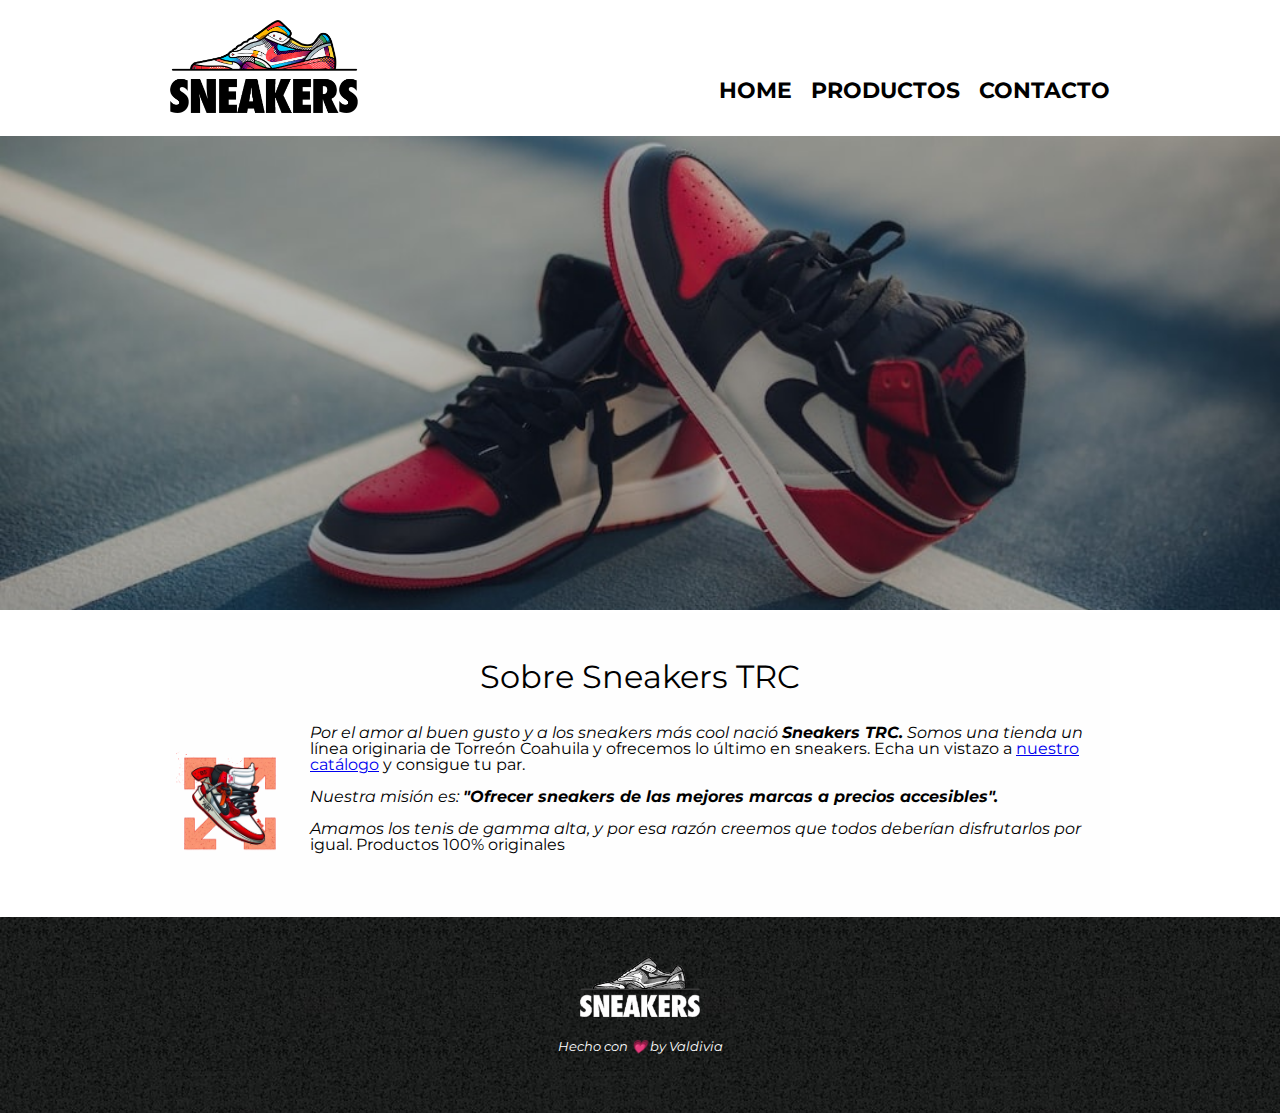
<file: index.html>
<!DOCTYPE html>
<html lang="es">
    <head>
        <meta charset = "utf-8">
        <meta name="viewport" content="width=device-width">
        <title>Sneakers TRC</title>
        <link rel="stylesheet" href="reset.css">
        <link rel="stylesheet" href="style.css">
        <link rel="preconnect" href="https://fonts.googleapis.com">
        <link rel="preconnect" href="https://fonts.gstatic.com" crossorigin>
        <link href="https://fonts.googleapis.com/css2?family=Montserrat:wght@300&display=swap" rel="stylesheet">
    </head>
    <body>
        <header>
            <div class="caja">
                <h1><img class="logo" src="imgs/descarga.png"></h1>
                <nav>
                    <ul>
                        <li><a href="./index.html">Home</a></li>
                        <li><a href="./productos.html">Productos</a></li>
                        <li><a href="./contacto.html">Contacto</a></li>
                    </ul>
                </nav>
            </div>
        </header>

        <img class="banner" src="imgs/banner.jpg">
        <main>
            <section class="principal">
                <h2 class="titulo-principal">Sobre Sneakers TRC</h2>
                <img class="utensilios" src="./imgs/side1.png" alt="Tenis nike">
                <p>Por el amor al buen gusto y a los sneakers más cool nació <strong>Sneakers TRC.</strong>  Somos una tienda un línea originaria de Torreón Coahuila y ofrecemos lo último en sneakers. Echa un vistazo a <a href="./productos.html">nuestro catálogo</a> y consigue tu par.</p> 
            
                <p id="mision"><em>Nuestra misión es: <strong>"Ofrecer sneakers de las mejores marcas a precios accesibles".</strong></em></p>
                
                <p>Amamos los tenis de gamma alta, y por esa razón creemos que todos deberían disfrutarlos por igual. Productos 100% originales</p>
            </section>
        </main>
        <footer>
            <img src="./imgs/logo-blanco.png">
            <p class="copyright">Hecho con 💗 by Valdivia</p>
        </footer>
        
    </body>
    
</html>
</file>
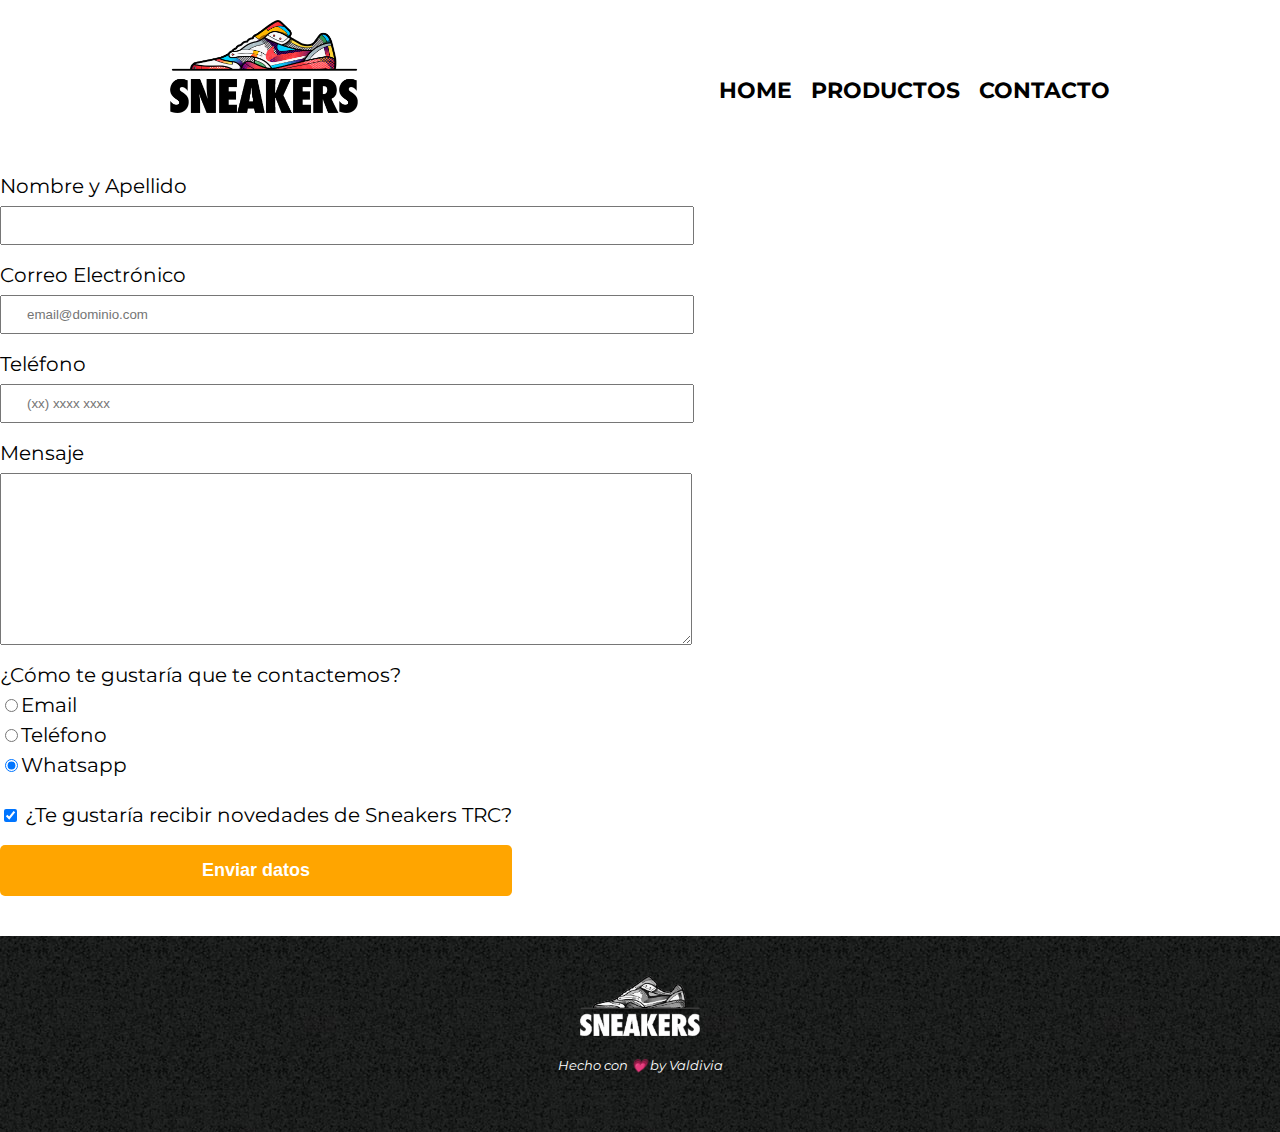
<file: contacto.html>
<!DOCTYPE html>
<html lang="es">
    <head>
        <meta charset="utf-8">
        <title>Contacto - Barbería Alura</title>
        <link rel="stylesheet" href="reset.css">
        <link rel="stylesheet" href="style.css">
        <link rel="preconnect" href="https://fonts.googleapis.com">
        <link rel="preconnect" href="https://fonts.gstatic.com" crossorigin>
        <link href="https://fonts.googleapis.com/css2?family=Montserrat:wght@300&display=swap" rel="stylesheet">
    </head>
    <body>
        <header>
            <div class="caja">
                <h1><img id="img-contacto" src="imgs/descarga.png" alt="Sneakers TRC"></h1>
                <nav>
                    <ul>
                        <li><a href="./index.html">Home</a></li>
                        <li><a href="./productos.html">Productos</a></li>
                        <li><a href="./contacto.html">Contacto</a></li>
                    </ul>
                </nav>
            </div>
        </header>
        <main>
            <form>
                <label for="nombreapellido">Nombre y Apellido</label>
                <input type="text" id="nombreapellido" class="input-padron" required>

                <label for="correoelectronico">Correo Electrónico</label>
                <input type="email" id="correoelectronico" class="input-padron" required placeholder="email@dominio.com">

                <label for="telefono">Teléfono</label>
                <input type="tel" id="telefono" class="input-padron" required placeholder="(xx) xxxx xxxx">

                <label for="mensaje">Mensaje</label>
                <textarea cols="70" rows="10" id="mensaje" class="input-padron" required></textarea>

                <fieldset>
                    <legend>¿Cómo te gustaría que te contactemos?</legend>

                    <label for="radio-email"><input type="radio" name="contacto" value="email" id="radio-email">Email</label>
                    
                    <label for="radio-telefono"><input type="radio" name="contacto" value="telefono" id="radio-telefono">Teléfono</label>

                    <label for="radio-whatsapp"><input type="radio" name="contacto" value="whatsapp" id="radio-whatsapp" checked>Whatsapp</label>
                </fieldset>

                <label class="checkbox"><input type="checkbox" checked> ¿Te gustaría recibir novedades de Sneakers TRC?</label>

                <input type="submit" value="Enviar datos" class="enviar">
        </main>
        <footer>
            <img src="./imgs/logo-blanco.png" alt="Logo de la Barbería Alura">
            <p class="copyright">Hecho con 💗 by Valdivia</p>
        </footer>
    </body>
</html>
</file>
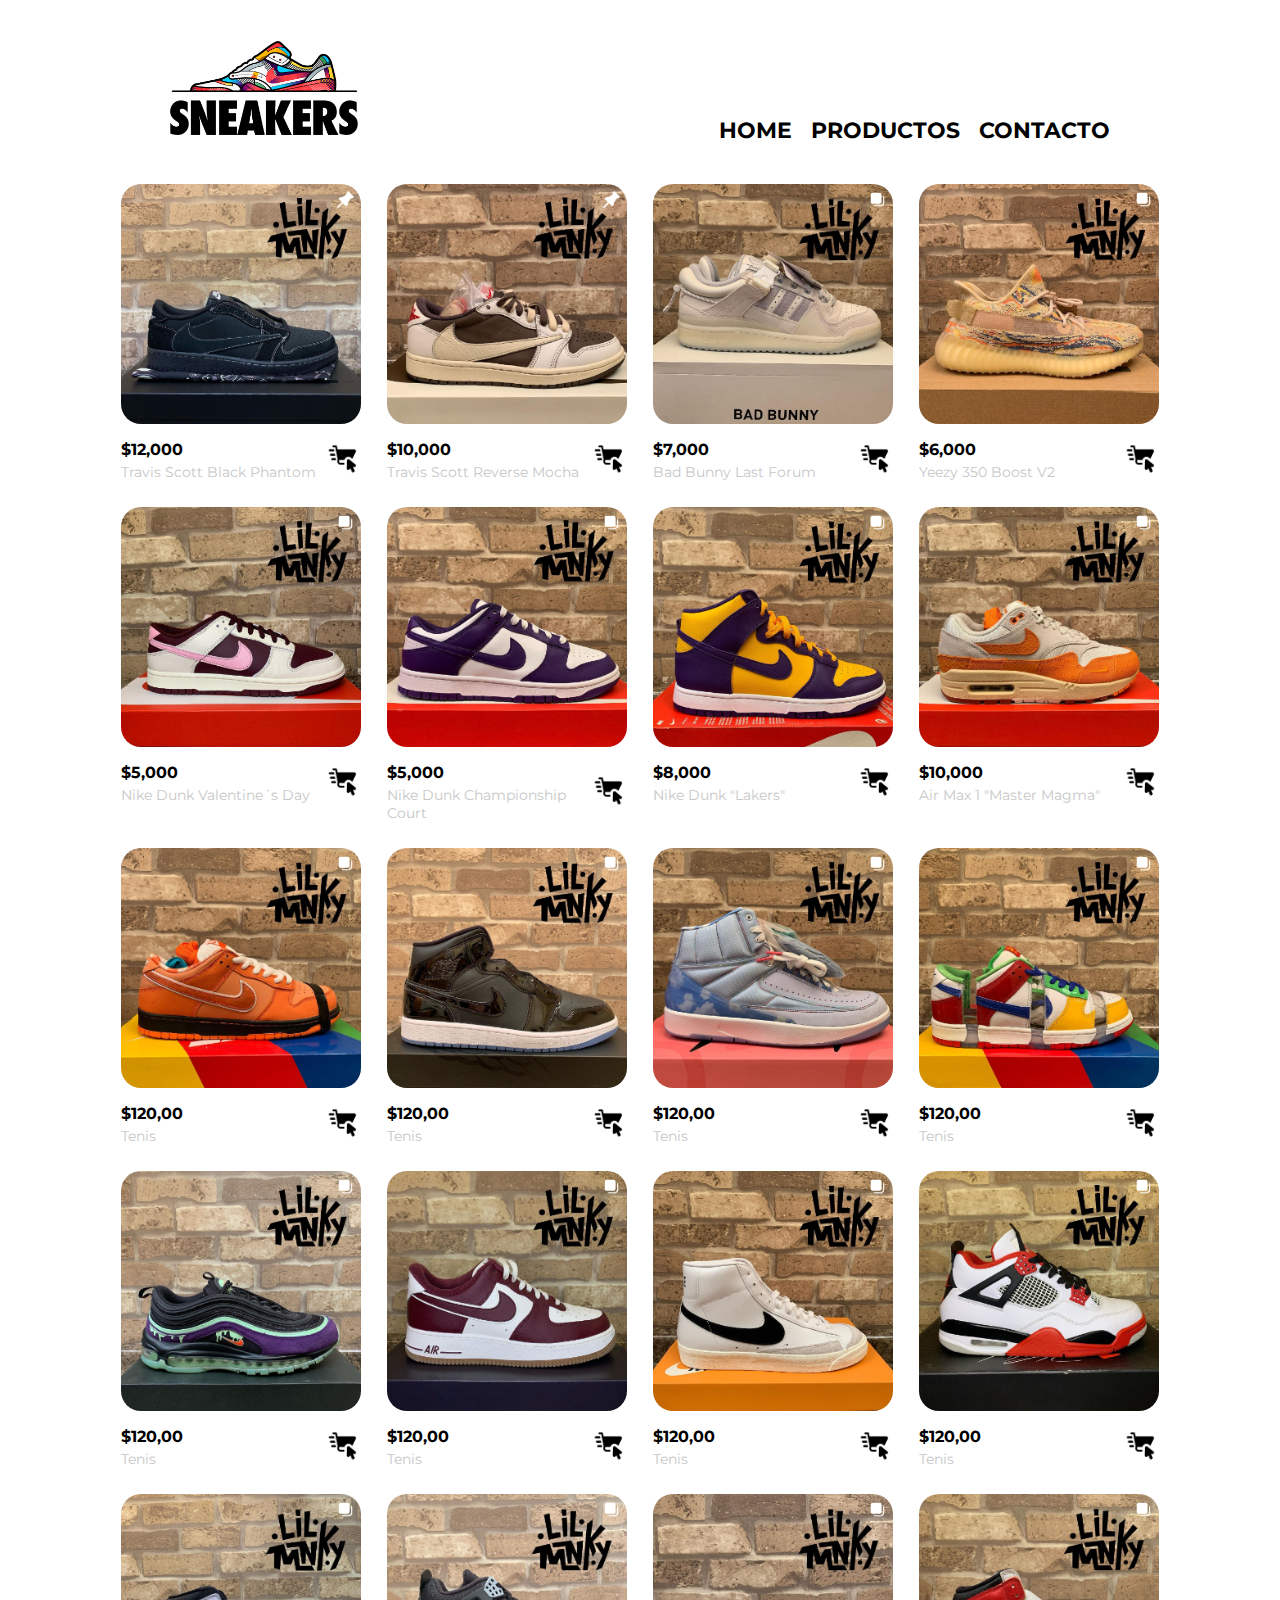
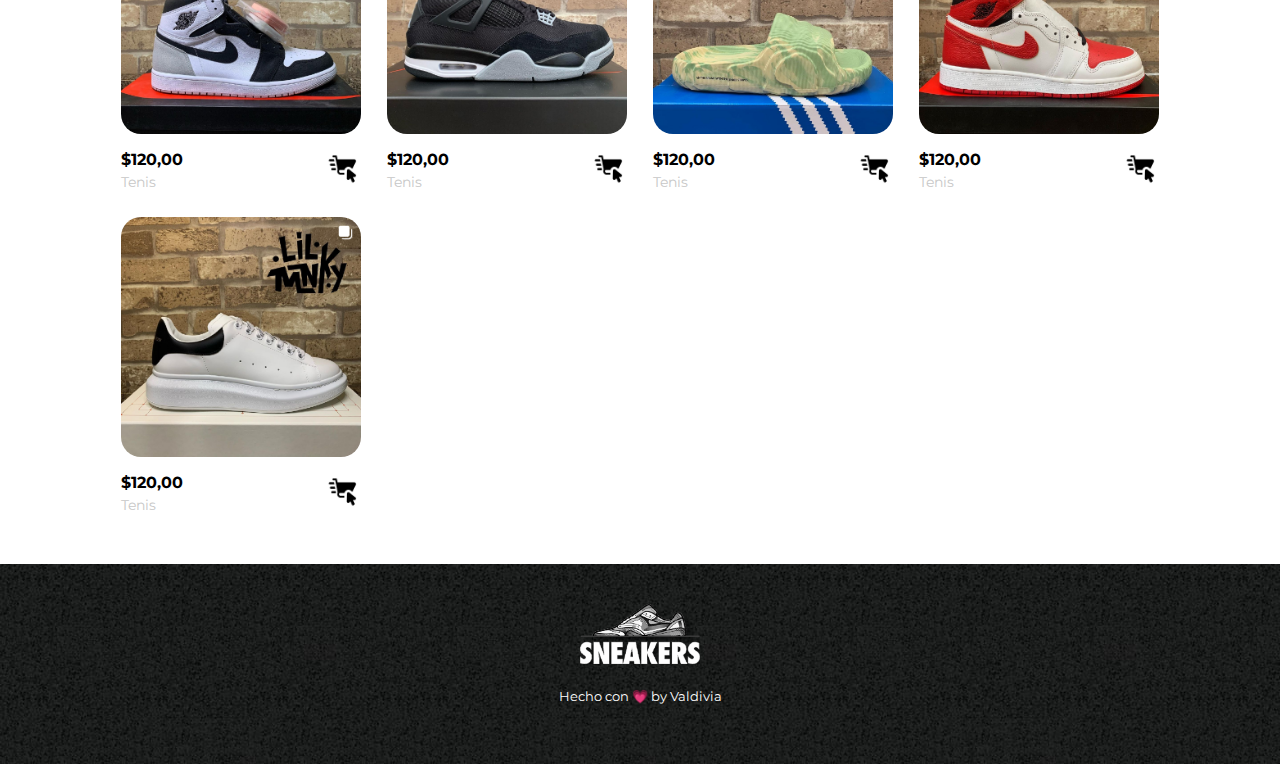
<file: productos.html>
<!DOCTYPE html>
<html lang="en">
<head>
  <meta charset="UTF-8">
  <meta http-equiv="X-UA-Compatible" content="IE=edge">
  <meta name="viewport" content="width=device-width, initial-scale=1.0">
  <link rel="preconnect" href="https://fonts.googleapis.com">
  <link rel="preconnect" href="https://fonts.gstatic.com" crossorigin>
  <link href="https://fonts.googleapis.com/css2?family=Montserrat:wght@300&display=swap" rel="stylesheet">
  <link rel="stylesheet" href="style-prod.css">
  <title>Document</title>
  <body>
    <header>
        <div class="caja">
            <h1><img class="logo" src="imgs/descarga.png" alt="Sneakers TRC"></h1>
            <nav>
                <ul>
                    <li><a href="./index.html">Home</a></li>
                    <li><a href="./productos.html">Productos</a></li>
                    <li><a href="./contacto.html">Contacto</a></li>
                </ul>
            </nav>
        </div>
    </header>
    <section class="main-container">
      <div class="cards-container">
  
        <div class="product-card">
          <img src="./imgs/tenis1.png" alt="tenis1">
          <div class="product-info">
            <div>
              <p>$12,000</p>
              <p>Travis Scott Black Phantom</p>
            </div>
            <figure>
              <img src="./imgs/comprar.png" alt="comprar">
            </figure>
          </div>
        </div>
  
        <div class="product-card">
          <img src="./imgs/tenis2.png" alt="tenis3">
          <div class="product-info">
            <div>
              <p>$10,000</p>
              <p>Travis Scott Reverse Mocha</p>
            </div>
            <figure>
                <img src="./imgs/comprar.png" alt="comprar">
            </figure>
          </div>
        </div>
  
        <div class="product-card">
          <img src="./imgs/tenis3.png" alt="">
          <div class="product-info">
            <div>
              <p>$7,000</p>
              <p>Bad Bunny Last Forum</p>
            </div>
            <figure>
                <img src="./imgs/comprar.png" alt="comprar">
            </figure>
          </div>
        </div>
  
        <div class="product-card">
          <img src="./imgs/tenis4.png" alt="">
          <div class="product-info">
            <div>
              <p>$6,000</p>
              <p>Yeezy 350 Boost V2</p>
            </div>
            <figure>
                <img src="./imgs/comprar.png" alt="comprar">
            </figure>
          </div>
        </div>
  
        <div class="product-card">
          <img src="./imgs/tenis5.png" alt="">
          <div class="product-info">
            <div>
              <p>$5,000</p>
              <p>Nike Dunk Valentine´s Day</p>
            </div>
            <figure>
                <img src="./imgs/comprar.png" alt="comprar">
            </figure>
          </div>
        </div>
  
        <div class="product-card">
          <img src="./imgs/tenis6.png" alt="">
          <div class="product-info">
            <div>
              <p>$5,000</p>
              <p>Nike Dunk Championship Court</p>
            </div>
            <figure>
                <img src="./imgs/comprar.png" alt="comprar">
            </figure>
          </div>
        </div>
  
        <div class="product-card">
          <img src="./imgs/tenis7.png" alt="">
          <div class="product-info">
            <div>
              <p>$8,000</p>
              <p>Nike Dunk "Lakers"</p>
            </div>
            <figure>
                <img src="./imgs/comprar.png" alt="comprar">
            </figure>
          </div>
        </div>
  
        <div class="product-card">
          <img src="./imgs/tenis8.png" alt="">
          <div class="product-info">
            <div>
              <p>$10,000</p>
              <p>Air Max 1 "Master Magma"</p>
            </div>
            <figure>
                <img src="./imgs/comprar.png" alt="comprar">
            </figure>
          </div>
        </div>
  
        <div class="product-card">
          <img src="./imgs/tenis9.png" alt="">
          <div class="product-info">
            <div>
              <p>$120,00</p>
              <p>Tenis</p>
            </div>
            <figure>
                <img src="./imgs/comprar.png" alt="comprar">
            </figure>
          </div>
        </div>

        <div class="product-card">
            <img src="./imgs/tenis10.png" alt="">
            <div class="product-info">
              <div>
                <p>$120,00</p>
                <p>Tenis</p>
              </div>
              <figure>
                <img src="./imgs/comprar.png" alt="comprar">
              </figure>
            </div>
          </div>

          <div class="product-card">
            <img src="./imgs/tenis11.png" alt="">
            <div class="product-info">
              <div>
                <p>$120,00</p>
                <p>Tenis</p>
              </div>
              <figure>
                <img src="./imgs/comprar.png" alt="comprar">
              </figure>
            </div>
          </div>

          <div class="product-card">
            <img src="./imgs/tenis12.png" alt="">
            <div class="product-info">
              <div>
                <p>$120,00</p>
                <p>Tenis</p>
              </div>
              <figure>
                <img src="./imgs/comprar.png" alt="comprar">
              </figure>
            </div>
          </div>

          <div class="product-card">
            <img src="./imgs/tenis13.png" alt="">
            <div class="product-info">
              <div>
                <p>$120,00</p>
                <p>Tenis</p>
              </div>
              <figure>
                <img src="./imgs/comprar.png" alt="comprar">
              </figure>
            </div>
          </div>

          <div class="product-card">
            <img src="./imgs/tenis14.png" alt="">
            <div class="product-info">
              <div>
                <p>$120,00</p>
                <p>Tenis</p>
              </div>
              <figure>
                <img src="./imgs/comprar.png" alt="comprar">
              </figure>
            </div>
          </div>

          <div class="product-card">
            <img src="./imgs/tenis15.png" alt="">
            <div class="product-info">
              <div>
                <p>$120,00</p>
                <p>Tenis</p>
              </div>
              <figure>
                <img src="./imgs/comprar.png" alt="comprar">
              </figure>
            </div>
          </div>

          <div class="product-card">
            <img src="./imgs/tenis16.png" alt="">
            <div class="product-info">
              <div>
                <p>$120,00</p>
                <p>Tenis</p>
              </div>
              <figure>
                <img src="./imgs/comprar.png" alt="comprar">
              </figure>
            </div>
          </div>

          <div class="product-card">
            <img src="./imgs/tenis17.png" alt="">
            <div class="product-info">
              <div>
                <p>$120,00</p>
                <p>Tenis</p>
              </div>
              <figure>
                <img src="./imgs/comprar.png" alt="comprar">
              </figure>
            </div>
          </div>

          <div class="product-card">
            <img src="./imgs/tenis18.png" alt="">
            <div class="product-info">
              <div>
                <p>$120,00</p>
                <p>Tenis</p>
              </div>
              <figure>
                <img src="./imgs/comprar.png" alt="comprar">
              </figure>
            </div>
          </div>

          <div class="product-card">
            <img src="./imgs/tenis19.png" alt="">
            <div class="product-info">
              <div>
                <p>$120,00</p>
                <p>Tenis</p>
              </div>
              <figure>
                <img src="./imgs/comprar.png" alt="comprar">
              </figure>
            </div>
          </div>

          <div class="product-card">
            <img src="./imgs/tenis20.png" alt="">
            <div class="product-info">
              <div>
                <p>$120,00</p>
                <p>Tenis</p>
              </div>
              <figure>
                <img src="./imgs/comprar.png" alt="comprar">
              </figure>
            </div>
          </div>

          <div class="product-card">
            <img src="./imgs/tenis21.png" alt="">
            <div class="product-info">
              <div>
                <p>$120,00</p>
                <p>Tenis</p>
              </div>
              <figure>
                <img src="./imgs/comprar.png" alt="comprar">
              </figure>
            </div>
          </div>
      </div>
    </section>
    <footer>
      <img src="./imgs/logo-blanco.png">
      <p class="copyright">Hecho con 💗 by Valdivia</p>
    </footer>
  </body>
  </html>
</file>
<file: style.css>
body{
    font-family: 'Montserrat', sans-serif;
}

header{
    background-color: #FFFFFF;
    padding: 20px 0;
}

.caja{
    width: 940px;
    position: relative;
    margin: 0 auto;
}

.logo{
    width: 20%;
}

#img-contacto{
    width: 20%;
}

nav{
    position: absolute;
    top: 60px;
    right: 0px;
}

nav li{
    display: inline;
    margin: 0 0 0 15px;
}

nav a{
    text-transform: uppercase;
    color: #000000;
    font-weight: bold;
    font-size: 22px;
    text-decoration: none;
}

nav a:hover{
    color: #c78c19;
    text-decoration: underline;
}

.productos{
    width: 940px;
    margin: 0 auto;
    padding: 50px;
}

.productos li{
    display: inline-block;
    text-align: center;
    width: 30%;
    vertical-align: top;
    margin: 0 1.5%;
    padding: 30px 20px;
    box-sizing: border-box;
    border: 2px solid #000000;
    border-radius: 10px;
}

.productos li:hover{
    border-color:#c78c19;
}

.productos li:active{
    border-color: #088c19;
}

.productos h2{
    font-size: 30px;
    font-weight: bold;
}

.productos li:hover h2{
    font-size: 33px;
}

.producto-descripcion{
    font-size: 18px;
}

.producto-precio{
    font-size: 20px;
    font-weight: bold;
    margin-top: 10px;
}

footer{
    text-align: center;
    background: url(imgs/bg.jpg);
    padding: 40px;
}

footer img{
    width: 10%;
}

.copyright{
    color: #FFFFFF;
    font-size: 13px;
    margin: 20px;
}

form{
    margin: 40px 0;
}

form label, form legend{
    display: block;
    font-size: 20px;
    margin: 0 0 10px;
}

.input-padron{
    display: block;
    margin: 0 0 20px;
    padding: 10px 25px;
    width: 50%
}

.checkbox{
    margin: 20px 0;
}

.enviar{
    width: 40%;
    padding: 15px 0;
    font-size: 18px;
    font-weight: bold;
    color: white;
    background: orange;
    border: none;
    border-radius: 5px;
    transition: 1s all;
    cursor: pointer;
}

.enviar:hover{
    background: darkorange;
    transform: scale(1.1);
}

table {
    margin: 40px 40px;
}

thead{
    background: #555555;
    color: white;
    font-weight: bold;
}

td, th{
    border: 1px solid #000000;
    padding: 8px 15px;
}

/*CSS pra nuestra Home*/
.banner{
    width: 100%;
}

.principal{
    padding: 3em 0;
    background:#FEFEFE ;
    width: 940px;
    margin: 0 auto;
}

.titulo-principal{
    text-align: center;
    font-size: 2em;
    margin: 0 0 1em;
    clear: left;
}

p::first-line{
    font-style: italic;
}

.principal p{
    margin: 0 0 1em;
}

.principal strong{
    font-weight: bold;
}

.principal em{
    font-style: italic;
}

.utensilios{
    width: 120px;
    float: left;
    margin: 0 20px 20px 0;
}
@media screen and (max-width:480px){
    h1{
        text-align: center;
    }

    nav{
        position: static;
    }

    .caja, .principal, .mapa-contenido, .contenido-diferenciales, .video{
        width: auto;
    }
}
</file>
<file: style-prod.css>
:root {
    --white: #FFFFFF;
    --black: #000000;
    --very-light-pink: #C7C7C7;
    --text-input-field: #F7F7F7;
    --hospital-green: #ACD9B2;
    --sm: 14px;
    --md: 16px;
    --lg: 18px;
  }
  header{
    background-color: #FFFFFF;
    padding: 20px 0;
  }
  .caja{
      width: 940px;
      position: relative;
      margin: 0 auto;
  }
  .logo{
      width: 20%;
  }
  nav{
    position: absolute;
    top: 60px;
    right: 0px;
}

nav li{
    display: inline;
    margin: 0 0 0 15px;
}

nav a{
    text-transform: uppercase;
    color: #000000;
    font-weight: bold;
    font-size: 22px;
    text-decoration: none;
}

nav a:hover{
    color: #c78c19;
    text-decoration: underline;
}
  body {
    margin: 0;
    font-family: 'Montserrat', sans-serif;
  }
  .cards-container {
    display: grid;
    grid-template-columns: repeat(auto-fill, 240px);
    gap: 26px;
    place-content: center;
  }
  .product-card {
    width: 240px;
  }
  .product-card img {
    width: 240px;
    height: 240px;
    border-radius: 20px;
    object-fit: cover;
  }
  .product-info {
    display: flex;
    justify-content: space-between;
    align-items: center;
    margin-top: 12px;
  }
  .product-info figure {
    margin: 0;
  }
  .product-info figure img {
    width: 35px;
    height: 35px;
  }
  .product-info div p:nth-child(1) {
    font-weight: bold;
    font-size: var(--md);
    margin-top: 0;
    margin-bottom: 4px;
  }
  .product-info div p:nth-child(2) {
    font-size: var(--sm);
    margin-top: 0;
    margin-bottom: 0;
    color: var(--very-light-pink);
  }
  footer{
    margin-top: 50px;
    text-align: center;
    background: url(imgs/bg.jpg);
    padding: 40px;
}

footer img{
    width: 10%;
}

.copyright{
    color: #FFFFFF;
    font-size: 13px;
    margin: 20px;
}
  @media (max-width: 640px) {
    .cards-container {
      grid-template-columns: repeat(auto-fill, 140px);
    }
    .product-card {
      width: 140px;
    }
    .product-card img {
      width: 140px;
      height: 140px;
    }
}
</file>
